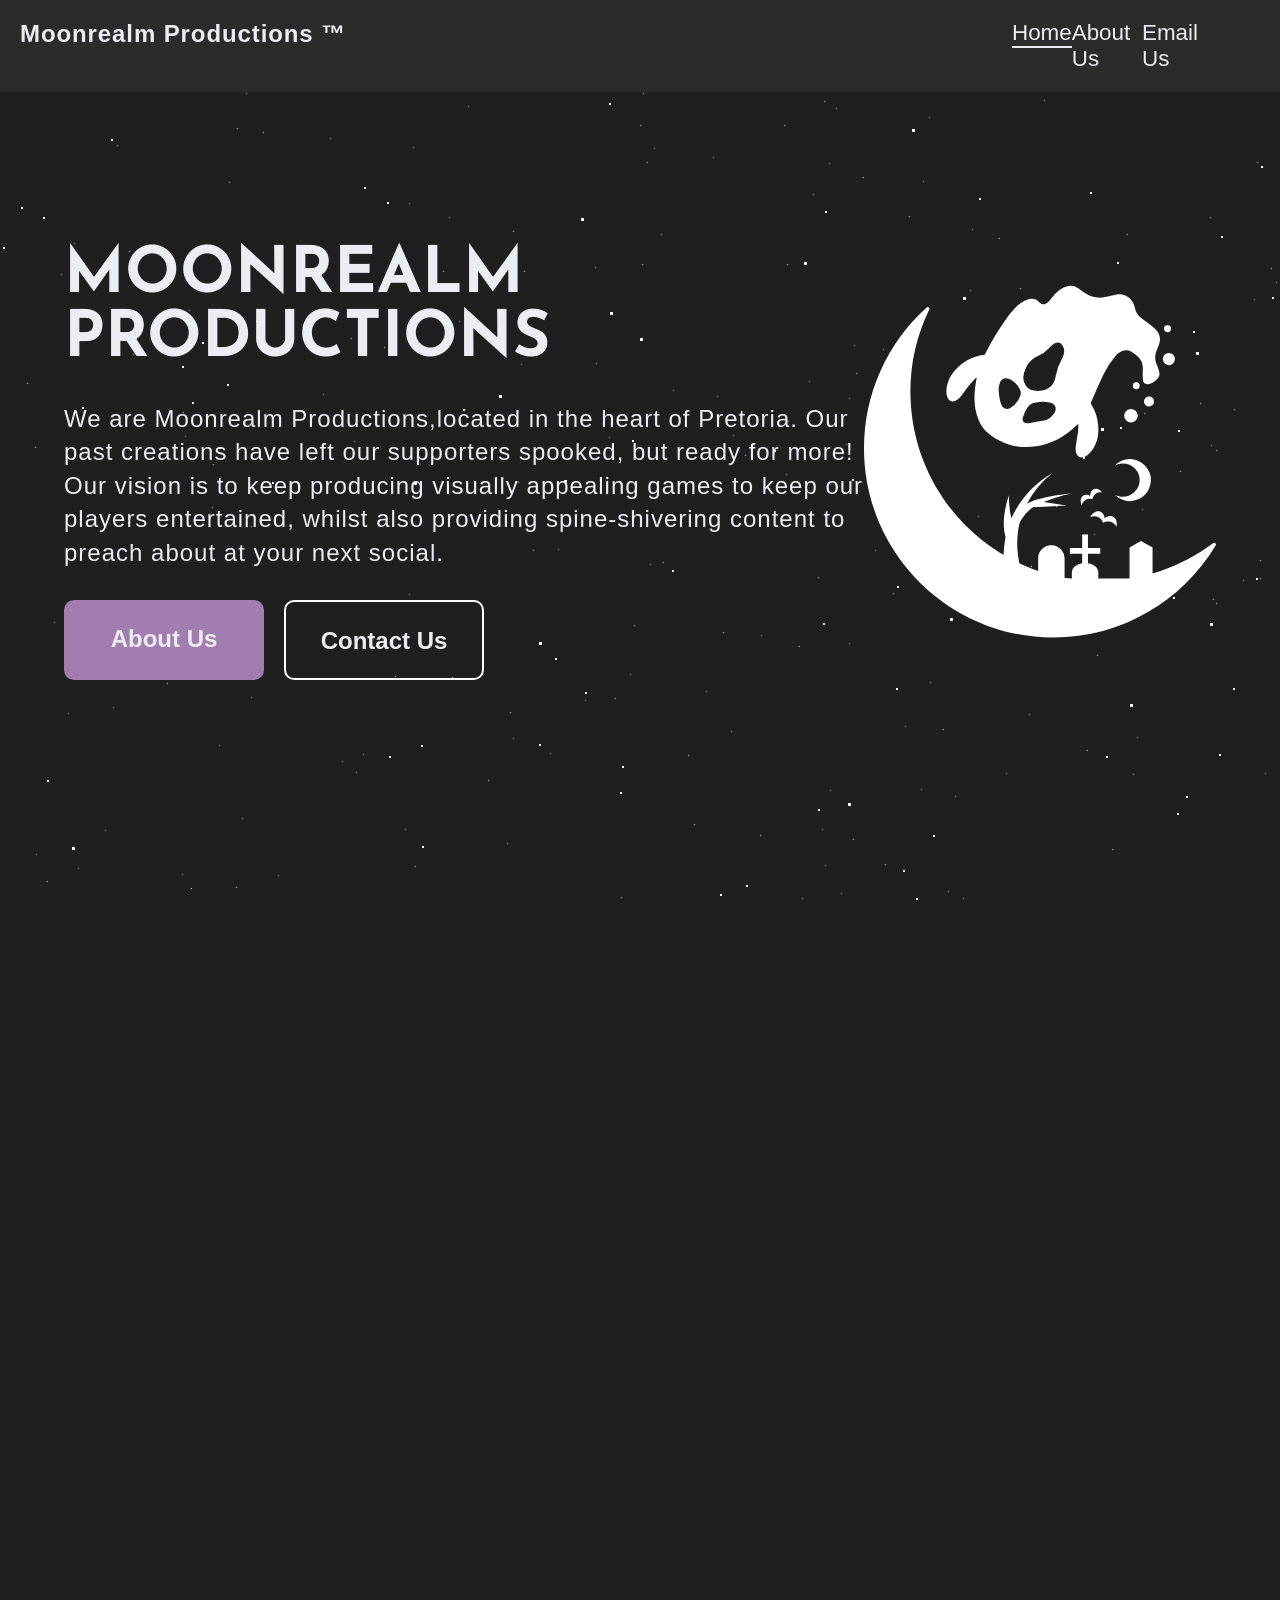
<file: index.html>
<!DOCTYPE html>
<html lang="en">
    <head>
        <!-- u21467456, u21649988, u21549967, u21533572, u21672823  -->
        <title>Moonrealm Productions | Home</title>
        <meta charset="UTF-8">
        <meta name="author" content="Tayla Orsmond, Francois Smith, Keelan Matthews, Ross Tordiffe, Carlie van Wyk">
        <link rel="stylesheet" href="style/style.css">
    </head>
    <body>
        <header>
            <p>Moonrealm Productions &trade;</p>
            <nav>
                <ul>
                    <a href="index.html"><li class="active">Home</li></a>
                    <a href="about-us.html"><li>About Us</li></a>
                    <a href="mailto:moonrealms@support.co.za"><li>Email Us</li></a>
                </ul>
            </nav>
        </header>
        <main id="home-main">
            <div id='stars'></div>
            <div id='stars2'></div>
            <div id='stars3'></div>
            <div class="flex" id="home">
                <div id="content">
                    <h1>MOONREALM PRODUCTIONS</h1>
                    <p> We are Moonrealm Productions,located in the heart of Pretoria. Our past creations have left our supporters
                        spooked, but ready for more! Our vision is to keep producing visually appealing games to keep our players entertained, whilst also providing spine-shivering content to preach about at your next social.
                    </p>
                    <div class="flex">
                        <a href="about-us.html">
                            <div class="button">
                                <h3>About Us</h3>
                            </div>
                        </a>
                        <a href="about-us.html#contact-us">
                            <div class="secondary-button">
                                <h3>Contact Us</h3>
                            </div>
                        </a>
                    </div>
                </div>
                <svg id="logo" data-name="Layer 5" xmlns="http://www.w3.org/2000/svg" width="728.25" height="727.39" viewBox="0 0 728.25 727.39">
                    <defs>
                        <style>
                            .cls-1 {
                                fill: #fff;
                            }
                        </style>
                    </defs>
                    <path class="cls-1" d="M2398.58,871.68c-194.3-12.88-350-167.84-363.78-362.09a391.1,391.1,0,0,1,37.92-198.89,3.37,3.37,0,0,0-5.3-3.95,390.47,390.47,0,0,0-129.73,291.11c0,216.21,175.27,391.49,391.48,391.49,142.9,0,267.91-76.57,336.26-190.92a3.36,3.36,0,0,0-4.91-4.4C2588.48,848.27,2497.11,878.21,2398.58,871.68Z" transform="translate(-1937.69 -261.95)"/>
                    <path class="cls-1" d="M2380,548.05c-1,.92-2.06,1.81-3,2.77-23.16,23-50.64,38-82.9,43-36,5.55-68.81-3.24-97.72-25.54-14.42-11.12-22.12-26.6-26.42-43.91-4.2-17-4.62-34.14-2.44-51.4.86-6.88,2.12-13.7,3.32-21.26-1.49.93-2.66,1.36-3.42,2.19-4.7,5.11-9.57,10.1-13.88,15.54-4.8,6.08-8.89,12.71-13.62,18.86a46.35,46.35,0,0,1-8.58,8.78c-10.05,7.57-19.66,3.82-22.31-8.45-1.81-8.42-.85-16.7,1.56-24.84,4.11-13.91,12.19-25.31,22.88-34.89A97.5,97.5,0,0,1,2177.07,406a33.47,33.47,0,0,1,7-.85c2.39,0,3.67-1,4.67-3.15,12.25-25.84,27.79-49.7,44.09-73.09,7.07-10.16,14.82-19.77,24.4-27.73,6.75-5.61,13.93-10.42,22.79-12.14,7.74-1.49,14.6-.17,19.67,6.25,5.61,7.11,13.41,5.27,17.93,1.13a58.63,58.63,0,0,0,7.41-8.6,78.72,78.72,0,0,1,16.47-17,46,46,0,0,1,17-8.12,28.22,28.22,0,0,1,22.26,4c3.47,2.2,6.72,4.75,10,7.22,15.42,11.56,32.42,15.08,51.12,10.14,6.11-1.61,12.21-3.36,18.42-4.48,15.59-2.83,31.29,6.8,36.14,21.87.72,2.26,1.34,4.56,1.85,6.87a34.37,34.37,0,0,0,11.6,19.16c4.82,4.08,10.11,7.6,15.12,11.47s10.47,7.72,15.14,12.17c9.64,9.19,12.34,20.29,7.59,32.95-1.23,3.25-2.34,6.57-3.8,9.72-5.06,10.89-4.9,21.66,0,32.58a117.44,117.44,0,0,1,4.23,12.08c2,6.13.53,11.51-3.8,16.22a33.71,33.71,0,0,1-13.53,9.36,22.33,22.33,0,0,1-6.48,1.23c-5.24.19-8.67-2.2-9.39-7.4s-.58-10.69-.65-16.05c0-3.79.45-7.6.22-11.38a32.68,32.68,0,0,0-10-22,82.5,82.5,0,0,0-12.73-9.79c-7.13-4.59-14.7-4.24-22.2-.71a36.68,36.68,0,0,0-12.16,9.69,174.23,174.23,0,0,0-25.42,39.95c-8.47,18.21-16.39,36.68-24.59,55a4.14,4.14,0,0,0,.33,4.38A96.85,96.85,0,0,1,2422,547.94c2,17.73-.28,34.74-9.82,50.27a48.57,48.57,0,0,1-11.87,13.47,30.49,30.49,0,0,1-6,3.7c-8.4,3.72-15.81.29-17.82-8.67a39.54,39.54,0,0,1-.65-13.15c1.17-9.73,3.2-19.35,4.51-29.07.71-5.28.66-10.66.95-16Zm-112.73-97c.14,14.42,8.5,25.14,21.55,27.44a46.53,46.53,0,0,0,17-.1c14-2.68,23.51-10.44,27.31-24.5.57-2.14,1.16-4.29,1.52-6.47A95,95,0,0,1,2346.37,415a48.38,48.38,0,0,0,4.57-11.4,21.9,21.9,0,0,0-3.66-19.81c-3.55-4.7-8-6-13.41-3.61a28.54,28.54,0,0,0-6.46,3.91,60.14,60.14,0,0,0-8.38,7.7,55.94,55.94,0,0,1-21.42,15.31c-15.67,6.66-24.07,19.44-28.87,35C2267.86,445,2267.72,448.05,2267.23,451Zm8.79,95.11a29.53,29.53,0,0,0,3.17-.26c10.11-1.72,20.21-3.51,30.33-5.23,9.32-1.59,16.22-6.8,21.24-14.54C2338,514.9,2334,505.5,2321,503c-9.26-1.76-18.54-1.3-27.83,0a24.34,24.34,0,0,0-17.32,10.44,64.12,64.12,0,0,0-9.57,21.51C2264.44,542.16,2267.92,546.2,2276,546.12Zm-59.86-70.9c.66,12.16,1.81,22.22,5.27,31.8,3.37,9.34,11.51,12.3,19.73,6.89a50.31,50.31,0,0,0,19.49-23.86,16.76,16.76,0,0,0-.64-14.26c-4.85-9.43-11.9-16.75-21.6-21.16-9-4.11-16.89-.77-19.94,8.63C2217,467.7,2216.66,472.5,2216.16,475.22Z" transform="translate(-1937.69 -261.95)"/>
                    <path class="cls-1" d="M2489.94,516.48a14,14,0,0,1,14.15,14.13,14.1,14.1,0,0,1-28.19,0A13.93,13.93,0,0,1,2489.94,516.48Z" transform="translate(-1937.69 -261.95)"/>
                    <path class="cls-1" d="M2555.73,413.16a12.63,12.63,0,0,1,12.7-12.54,12.66,12.66,0,1,1-12.7,12.54Z" transform="translate(-1937.69 -261.95)"/>
                    <path class="cls-1" d="M2527.33,490.78a10.07,10.07,0,0,1,10.39,10.49,10.3,10.3,0,0,1-10.25,10.27,10.58,10.58,0,0,1-10.5-10.61A10.33,10.33,0,0,1,2527.33,490.78Z" transform="translate(-1937.69 -261.95)"/>
                    <path class="cls-1" d="M2501,461.47a7.06,7.06,0,0,1,7.06,7.27,6.89,6.89,0,0,1-7.36,6.89,6.8,6.8,0,0,1-6.8-6.95A7,7,0,0,1,2501,461.47Z" transform="translate(-1937.69 -261.95)"/>
                    <path class="cls-1" d="M2572.72,350.58a7.09,7.09,0,1,1-14.17-.23,6.88,6.88,0,0,1,6.95-6.83A7,7,0,0,1,2572.72,350.58Z" transform="translate(-1937.69 -261.95)"/>
                    <path class="cls-1" d="M2226.36,819.65c.11-2.08.24-4.17.34-6.25a198.53,198.53,0,0,1,2.2-21.49c.49-3.09,1.07-6.17,1.58-9.27a2.52,2.52,0,0,0-.06-1,111.69,111.69,0,0,1-3-16.62,128.1,128.1,0,0,1-.35-19.59c1-17,4.79-33.4,10.09-49.51.05-.16.12-.32.22-.58.2,5.35.26,10.61.63,15.84s.86,10.6,1.61,15.86,1.9,10.37,3,15.56c18.38-40,46.25-71.27,84.36-93.29a196.26,196.26,0,0,0-52,62.93c.21,0,.33,0,.41-.05,6.37-3.79,13.38-5.95,20.41-8.1a265,265,0,0,1,37.19-8.67c7.88-1.21,15.84-2,23.77-2.87,2.74-.31,5.5-.39,8.27-.48-9.46,2-18.8,4.31-28,7.14a274.67,274.67,0,0,0-27.4,10l47.16,6.91v.12l-10.09.53-26.9,1.35-22.46,1.1c-3.05.15-6.09.27-9.14.43a1.75,1.75,0,0,0-.76.35A69.76,69.76,0,0,0,2271,734.65a93.7,93.7,0,0,0-10.43,15.1,19.62,19.62,0,0,0-1.43,5,164.18,164.18,0,0,0-3.26,19,188.29,188.29,0,0,0-.83,32,198.13,198.13,0,0,0,3.28,26.26,190.26,190.26,0,0,0,9.93,34.13c.73,1.82.19,1.46,2.11,1.46q13.24,0,26.51,0H2298V866.5q0-20.14,0-40.28a27.14,27.14,0,0,1,9.6-21.38,25.7,25.7,0,0,1,13.76-6.25c10-1.3,18.46,1.9,25,9.57a26.64,26.64,0,0,1,6.34,17.92v41.45h15v-.94c0-3.92,0-7.84,0-11.77a15.12,15.12,0,0,1,5.1-11.59c4.12-3.94,9.16-6,14.66-7.17,1.58-.32,1.59-.28,1.59-1.92V816.19h-25.44v-12h25.42V776.48h12v27.63h25.47v12h-25.4v19.57c1,.22,2.08.42,3.11.68a28.23,28.23,0,0,1,13.07,6.77,15.37,15.37,0,0,1,5.16,11.75c0,3.84,0,7.68,0,11.51v1.09h64.62v-1.08q0-31.26,0-62.52a1.44,1.44,0,0,1,.88-1.47q11.05-6.09,22.07-12.27a1.54,1.54,0,0,1,1.73,0q11,6.18,22.08,12.28a1.43,1.43,0,0,1,.87,1.47q0,31.22,0,62.42v1.2h5.5V879.4H2228V867.62h2.3c-.31-1.82-.66-3.5-.87-5.19-.81-6.59-1.65-13.19-2.34-19.8-.35-3.38-.4-6.79-.59-10.18,0-.31-.09-.63-.13-.94Z" transform="translate(-1937.69 -261.95)"/>
                    <path class="cls-1" d="M2490.38,620.34c1.64.22,3.28.38,4.9.69,13.84,2.65,24.17,10.2,30.86,22.58a40.55,40.55,0,0,1,4.44,26.76c-2.83,16.27-11.93,28-27.4,33.76-17,6.38-32.47,2.84-45.86-9.49a3.31,3.31,0,0,1-.56-.66c9.63,4.94,19.52,5.65,29.61,1.66a33,33,0,0,0,15.71-12.77,34.34,34.34,0,0,0-2-41.06,34.89,34.89,0,0,0-43.4-8.41c1-.92,2-1.88,3-2.76a43.2,43.2,0,0,1,23.49-10.08l1.8-.22Z" transform="translate(-1937.69 -261.95)"/>
                    <path class="cls-1" d="M2435.67,743c1.35-.94,2.59-2,4-2.72,3.89-2.16,8-3,12.3-1.35,3.76,1.42,6,4.32,7.48,7.93a20.38,20.38,0,0,1,.57,13.24c0,.11-.1.21-.2.44-2.56-5.1-6.29-8.86-11.74-10.54s-10.67-.71-15.71,1.9c-2-5.3-5.25-9.52-10.44-11.9s-10.42-2.08-15.78,0c.15-.36.24-.62.37-.86a19.81,19.81,0,0,1,10.84-9.82c6.36-2.34,12.34-.16,15.81,5.68A18.68,18.68,0,0,1,2435.67,743Z" transform="translate(-1937.69 -261.95)"/>
                    <path class="cls-1" d="M2405.64,696.51a42.68,42.68,0,0,1,.75-5.89c1.19-4.45,3.79-7.71,8.56-8.64a13.88,13.88,0,0,1,9.62,1.91,17.65,17.65,0,0,1,5.88,5.34c-4.89-.9-9.4-.33-13.39,2.51s-6.06,6.91-6.94,11.73c-4.68-1.36-9.24-1.38-13.58.91s-6.88,6-8.3,10.9c-.38-.85-.71-1.5-1-2.19-1.64-4.53-1.79-9.05.48-13.42,2.12-4.08,5.7-5.76,10.21-5.62A15,15,0,0,1,2405.64,696.51Z" transform="translate(-1937.69 -261.95)"/>
                </svg>
            </div>
        </main>
    </body>
</html>
</file>
<file: style/style.css>
@import url('https://fonts.googleapis.com/css2?family=Josefin+Sans:wght@500&display=swap');

* {
    margin: 0;
    padding: 0;
    box-sizing: border-box;
}

/*===Fonts + Colour + Text===*/
@font-face {
    font-family: 'Azzi';
    src: url('fonts/AzeretMono-VariableFont_wght.ttf') format('ttf'),
    url('fonts/AzeretMono-VariableFont_wght.ttf') format('ttf');
    font-weight: normal;
    font-style: normal;
}
@font-face {
    font-family: 'Azz';
    src: url('fonts/AzeretMono-Italic-VariableFont_wght.ttf') format('ttf'),
    url('fonts/AzeretMono-Italic-VariableFont_wght.ttf') format('ttf');
    font-weight: normal;
    font-style: normal;
}

/*===Variables===*/
:root {
    --background-color: #1f1f1f;
    --primary: #2b2b2b;
    --accent: #a17db0;
    --off-white: #ecedf3;
    --title-font: Josefin Sans, sans-serif;
    --main-font-italic: Azz, sans-serif;
    --main-font: Azzi, sans-serif;
}

html{
    min-height: 100%;
}

body{
    font-family: var(--main-font);
    font-size: 16px;
    box-sizing: border-box;
    margin: 0;
    padding: 0;
    background-color: var(--background-color);
    min-height: 100vh;
}

/*===Utility classes===*/
.flex {
    display: flex;
}

.active {
    border-bottom: 2px solid var(--off-white);
}

/*===Header & Navigation===*/
header {
    display: flex;
    justify-content: space-between;
    background-color: var(--primary);
    padding: 20px;
    font-size: 1.4rem;
}

header p {
    font-weight: bold;
}

a {
    text-decoration: none;
}

nav {
    width: 20%;
}

nav>ul {
    width: 80%;
    display: flex;
    justify-content: space-between;
}

nav li {
    list-style-type: none;
}

nav li:hover {
    color: var(--accent);
}

/*===HTML=&=Body=Defaults===*/

h1, h2, h3, p, li {
    color: var(--off-white);
}

h1 {
    font-size: 4rem;
    font-family: var(--title-font);
}

h2 {
    font-size: 3rem;
    font-family: var(--title-font);
    justify-content: center;
    margin: 40px;
    border-bottom: 5px solid rgba(236, 237, 243, 0.2);
}

h3 {
    font-size: 1.5rem;
}

p {
    font-size: 1.5rem;
    letter-spacing: 0.9px;
    line-height: 1.2;
}

.button {
    padding: 25px;
    border-radius: 10px;
    background-color: var(--accent);
    display: inline-block;
    width: 200px;
    height: 80px;
    text-align: center;
    -webkit-transition: ease-out 0.8s;
    transition: ease-out 0.8s;
}

.button:hover {
    background-color: white;
}

.button:hover h2 {
    color: var(--primary);
}

.secondary-button {
    padding: 25px;
    border-radius: 10px;
    border: 2px solid white;
    box-shadow: inset 0 0 0 0 var(--primary);
    -webkit-transition: ease-in 0.3s;
    transition: ease-in 0.3s;
    display: inline-block;
    width: 200px;
    height: 80px;
    text-align: center;
    margin-left: 20px;
}

.secondary-button:hover {
    box-shadow: inset 200px 0 0 0 var(--primary);
}

main {
    height: 90vh;
}

#home-main {
    overflow: hidden;
}

/*===Home Page===*/
#logo {
    width: 600px;
    animation: roll-in-blurred-left 2s cubic-bezier(0.230, 1.000, 0.320, 1.000) both;
}

@keyframes roll-in-blurred-left {
    0% {
        -webkit-transform: translateX(-1000px) rotate(-720deg);
        transform: translateX(-1000px) rotate(-720deg);
        -webkit-filter: blur(50px);
        filter: blur(50px);
        opacity: 0;
    }
    100% {
        -webkit-transform: translateX(0) rotate(0deg);
        transform: translateX(0) rotate(0deg);
        -webkit-filter: blur(0);
        filter: blur(0);
        opacity: 1;
    }
}

#home {
    justify-content: space-between;
    align-items: center;
    margin-top: 40px;
    width: 90%;
    margin: 0 auto;
}

#home #content p {
    font-size: 1.5rem;
    width: 800px;
    margin-top: 30px;
    margin-bottom: 30px;
    letter-spacing: 1px;
    line-height: 1.4;
}

/*===About Us===*/
#about-us-table{
    border-collapse: separate;
    border-spacing: 15px;
}

#about-us-table iframe{
    padding: 10px;
    border-radius: 17px;
}


#about-us-inPage-nav{
    padding-top: 30px;
    font-size: 1.5rem;
    letter-spacing: 0.9px;
    line-height: 1.2;
    display: flex;
    flex-direction: column;
    position: fixed;
    right: 0;
    top: 300px;
    padding: 30px;
    background-color: var(--accent);
    border-radius: 10px 0 0 10px;
    height: 320px;
    justify-content: space-evenly;
}

#about-us-inPage-nav a{
    color: var(--off-white);
    width: 200px;
    text-align: center;
    transition: color 1s;
}

/* mouse over link */
#about-us-inPage-nav a:hover {
    background-color: #dbb5eb;
    color: var(--primary);
}

#about-us-main {
    width: 70%;
    margin: 0 auto;
    background-color: var(--primary);
    margin-top: 50px;
    padding: 70px;
    border-radius: 10px;

    display: flex;
    flex-direction: column;
    align-items: center;
}

#about-us-main p {
    width: 1000px;
    margin-bottom: 40px;
}

#about_body {
    padding: 0;
    /*min-height: 100%;*/
    background: url("../media/images/Pattern.png") fixed;
}

#how-to-download{
    flex-direction: column;
    align-items: center;
}

#how-to-download h3{
    border-bottom: 3px solid rgba(236, 237, 243, 0.2);
    padding-bottom: 4px;
}

#how-to-download ol{
    padding-top: 20px;
}

#partners {
    justify-content: space-evenly;
    width: 80%;
}

#partners img{
    width: 125px;
    height: 100%;
}

/*===Contact Form===*/
#contact-form {
    margin-top: 120px;
    display: flex;
    align-items: center;
    align-content:  center;
    flex-wrap: wrap;
}
#contact-form h2{
    flex-basis: 100%;
}

form {
    flex-direction: column;
}
.formBox{
    flex-direction: column;
    max-width: 60%;
    padding: 20px;
    margin: 0 auto;
    background-color: #2b2b2b;
    font-family: inherit;
    color: white;
    box-sizing: border-box;
    border-radius: 10px;
}
.formBox p{
    font-size: 100%;
    margin: 10px 0;
    flex-basis: 100%;
}

.formBox label{
    font-size: 1.4rem;
    font-family: inherit;
}
.formBox hr{
    width: 80%;
    text-align: center;
    border: solid 2px var(--accent);
    background: url("") no-repeat center scroll;
    margin: 50px auto;
}
/* Select which games */
#selectionBox{
    display: flex;
    align-content: center;
    justify-content: center;
    padding: 5px;
}
.formBox img{
    max-width: 190px;
    border-radius: 10px;
    opacity: 60%;
    transition: max-width 0.7s;
    filter: grayscale(100%);
    margin: 0 10px;
}
.formBox .games{
    display:none;
}
.formBox .games:checked ~ figure>img{
    max-width: 210px;
    opacity: 100%;
    filter: brightness(150%);
}
.formBox figcaption{
    text-align: center;
    font-size: 90%;
    font-family: inherit;
}
/* ---------------------------------------end */
/* ++++++++++++++++++++++++++++++++ inputs */

#name-input {
    align-items: center;
}
.formBox p {
    font-size: 1.4rem;
    margin: 30px 0 30px 0;
}

.formBox input, textarea {
    font-size: 1.3rem;
    letter-spacing: 1.6px;
}

.formBox input[type="email"],
.formBox input[type="tel"],
.formBox input[type="text"]{
    width: 35%;
    margin: 6px;
    padding: 15px 7px;
    border: none;
    outline: none;
    border-radius: 4px;
    background-color: inherit;
    font-family: inherit;
    color: var(--off-white);
}
.formBox input[type="text"]{
    outline: solid 2px var(--accent);
    width: 30%;
}

.formBox textarea{
    width: 90%;
    margin: 10px;
    padding: 20px;
    border: solid 2px var(--accent);
    border-radius: 4px;
    font-family: inherit;
    color: inherit;
    background-color: inherit;
}
.formBox input[type="text"]:hover,
.formBox textarea:hover{
    background-color: #ecedf3;
}
.formBox input[type="email"]:focus,
.formBox input[type="tel"]:focus,
.formBox input[type="text"]:focus,
.formBox textarea:focus{
    background-color: var(--accent);
    outline: solid 2px var(--accent);
    color: var(--off-white);
}
/* placeholder */
.formBox input[type="text"]::placeholder,
.formBox textarea::placeholder{
    font-family: inherit;
    color: ivory;
    font-size: 100%;
}
.formBox input[type="text"]:focus::placeholder,
.formBox input[type="text"]:hover::placeholder,
.formBox textarea:focus::placeholder,
.formBox textarea:hover::placeholder{
    color: var(--accent);
}

/* ++++++++++++++++++++++++++++++++ radio */
.formBox input[type="radio"]{
    appearance: none;
    -webkit-appearance: none;
    background-color: var(--off-white);
    margin: 0;
    margin-right: 7px;
    width: 1em;
    height: 1em;
    border: 0.2em solid var(--primary);
    border-radius: 50% 30%;
}
input[type="radio"]:focus,
input[type="radio"]:checked{
    outline: solid var(--accent) max(3px, 0.15em) ;
    outline-offset: max(3px, 0.15em);
    background-color: #a17db0;
}
/* ++++++++++++++++++++++++++++++++ buttons */
input[type="submit"],
input[type="reset"]{
    background-color: var(--accent);
    border: none;
    border-radius: 3px;
    outline: none;
    padding: 7px 15px;
    margin: 5px 10px;
    width: 10%;
    color: var(--off-white);
}
input[type="submit"]:hover,
input[type="reset"]:hover{
    outline: 2px solid #a17db0;
    box-shadow: inset 2px 2px 4px #a17db0;
}
input[type="submit"]:focus,
input[type="reset"]:focus{
    background-color: #a17db0;
}
/* ---------------------------------------end */

/*===BACKGROUND BY SARANSH SINHA ON CODEPEN===*/
#stars {
    width: 1px;
    height: 1px;
    background: transparent;
    box-shadow: 182px 782px #FFF , 792px 1654px #FFF , 1492px 1408px #FFF , 823px 1014px #FFF , 190px 1051px #FFF , 1553px 63px #FFF , 1875px 1377px #FFF , 1044px 8px #FFF , 1611px 597px #FFF , 1473px 47px #FFF , 1767px 1209px #FFF , 1489px 966px #FFF , 1511px 1769px #FFF , 1213px 507px #FFF , 1743px 834px #FFF , 483px 1821px #FFF , 927px 1872px #FFF , 1056px 414px #FFF , 921px 1085px #FFF , 1885px 202px #FFF , 1135px 1703px #FFF , 1535px 3px #FFF , 1106px 1544px #FFF , 829px 71px #FFF , 555px 1695px #FFF , 672px 1092px #FFF , 1707px 1480px #FFF , 1766px 153px #FFF , 942px 1769px #FFF , 1271px 176px #FFF , 1845px 1382px #FFF , 788px 329px #FFF , 1469px 143px #FFF , 494px 1036px #FFF , 841px 801px #FFF , 74px 151px #FFF , 654px 56px #FFF , 406px 1839px #FFF , 922px 1348px #FFF , 796px 1165px #FFF , 895px 1668px #FFF , 1827px 524px #FFF , 985px 1894px #FFF , 412px 1869px #FFF , 32px 1850px #FFF , 769px 843px #FFF , 379px 1700px #FFF , 1392px 1261px #FFF , 673px 1225px #FFF , 1571px 598px #FFF , 351px 246px #FFF , 260px 1990px #FFF , 1406px 568px #FFF , 272px 1059px #FFF , 181px 1057px #FFF , 278px 783px #FFF , 219px 653px #FFF , 647px 841px #FFF , 1628px 717px #FFF , 1164px 1599px #FFF , 1988px 981px #FFF , 784px 33px #FFF , 1463px 1914px #FFF , 504px 1565px #FFF , 306px 842px #FFF , 1984px 1624px #FFF , 1016px 1905px #FFF , 77px 1503px #FFF , 1619px 436px #FFF , 1417px 1175px #FFF , 1164px 1196px #FFF , 1699px 1251px #FFF , 1303px 1669px #FFF , 313px 1476px #FFF , 449px 1716px #FFF , 722px 1009px #FFF , 955px 704px #FFF , 1948px 943px #FFF , 853px 747px #FFF , 684px 817px #FFF , 51px 853px #FFF , 1338px 419px #FFF , 774px 1402px #FFF , 595px 175px #FFF , 919px 860px #FFF , 1405px 1342px #FFF , 1916px 1273px #FFF , 944px 946px #FFF , 1832px 1074px #FFF , 237px 36px #FFF , 901px 1651px #FFF , 815px 1801px #FFF , 1150px 866px #FFF , 221px 1827px #FFF , 1550px 12px #FFF , 911px 1379px #FFF , 824px 9px #FFF , 1513px 1856px #FFF , 490px 924px #FFF , 938px 1684px #FFF , 1599px 1634px #FFF , 513px 646px #FFF , 1666px 1843px #FFF , 237px 1127px #FFF , 1589px 1829px #FFF , 1283px 304px #FFF , 1469px 1068px #FFF , 1823px 1398px #FFF , 727px 1163px #FFF , 773px 1551px #FFF , 229px 90px #FFF , 1786px 764px #FFF , 1283px 713px #FFF , 1551px 916px #FFF , 615px 1929px #FFF , 702px 1245px #FFF , 1035px 1646px #FFF , 251px 1575px #FFF , 125px 1769px #FFF , 834px 1294px #FFF , 849px 306px #FFF , 863px 1355px #FFF , 1997px 1510px #FFF , 670px 1826px #FFF , 1521px 520px #FFF , 1589px 958px #FFF , 150px 826px #FFF , 47px 789px #FFF , 1748px 1347px #FFF , 1257px 70px #FFF , 415px 774px #FFF , 191px 796px #FFF , 1523px 171px #FFF , 1946px 575px #FFF , 1940px 1356px #FFF , 1843px 493px #FFF , 1084px 520px #FFF , 1854px 1616px #FFF , 1222px 1540px #FFF , 1133px 682px #FFF , 970px 198px #FFF , 1818px 352px #FFF , 1173px 916px #FFF , 793px 909px #FFF , 1966px 1299px #FFF , 672px 1020px #FFF , 1599px 1064px #FFF , 1678px 1420px #FFF , 745px 363px #FFF , 513px 139px #FFF , 1325px 1779px #FFF , 787px 172px #FFF , 549px 1724px #FFF , 802px 806px #FFF , 1127px 142px #FFF , 1753px 818px #FFF , 1455px 1067px #FFF , 409px 502px #FFF , 1201px 1457px #FFF , 650px 472px #FFF , 68px 621px #FFF , 413px 55px #FFF , 809px 289px #FFF , 1868px 1917px #FFF , 848px 1754px #FFF , 1985px 230px #FFF , 995px 260px #FFF , 1200px 311px #FFF , 378px 1986px #FFF , 1835px 414px #FFF , 701px 843px #FFF , 720px 1132px #FFF , 1814px 798px #FFF , 1727px 203px #FFF , 1562px 377px #FFF , 647px 70px #FFF , 1194px 1985px #FFF , 673px 298px #FFF , 1826px 1728px #FFF , 1746px 113px #FFF , 314px 1153px #FFF , 330px 46px #FFF , 284px 1388px #FFF , 1976px 1690px #FFF , 1395px 1228px #FFF , 860px 1865px #FFF , 638px 1213px #FFF , 775px 1378px #FFF , 689px 820px #FFF , 1600px 1597px #FFF , 849px 551px #FFF , 1331px 498px #FFF , 733px 343px #FFF , 822px 737px #FFF , 1776px 1712px #FFF , 1808px 1877px #FFF , 1387px 1960px #FFF , 1293px 81px #FFF , 799px 554px #FFF , 1767px 1638px #FFF , 1042px 1177px #FFF , 1086px 1387px #FFF , 395px 584px #FFF , 1898px 727px #FFF , 1234px 317px #FFF , 247px 1591px #FFF , 927px 1635px #FFF , 181px 1860px #FFF , 1764px 571px #FFF , 1881px 817px #FFF , 1329px 138px #FFF , 879px 1124px #FFF , 408px 1966px #FFF , 1205px 1512px #FFF , 1051px 868px #FFF , 240px 1540px #FFF , 1129px 1949px #FFF , 1341px 810px #FFF , 4px 1796px #FFF , 498px 1923px #FFF , 870px 816px #FFF , 1250px 1469px #FFF , 518px 390px #FFF , 251px 434px #FFF , 73px 1210px #FFF , 1388px 1118px #FFF , 394px 1821px #FFF , 1827px 1772px #FFF , 820px 1663px #FFF , 409px 111px #FFF , 1854px 755px #FFF , 486px 1589px #FFF , 405px 737px #FFF , 1602px 54px #FFF , 299px 1468px #FFF , 1282px 343px #FFF , 1884px 159px #FFF , 1039px 818px #FFF , 615px 606px #FFF , 1679px 85px #FFF , 1818px 1771px #FFF , 898px 984px #FFF , 951px 305px #FFF , 117px 53px #FFF , 1952px 1626px #FFF , 1647px 1286px #FFF , 1797px 1589px #FFF , 167px 591px #FFF , 494px 912px #FFF , 1575px 434px #FFF , 818px 485px #FFF , 61px 182px #FFF , 1495px 608px #FFF , 1833px 724px #FFF , 1484px 244px #FFF , 1998px 1585px #FFF , 80px 529px #FFF , 233px 1673px #FFF , 1375px 92px #FFF , 808px 1220px #FFF , 883px 257px #FFF , 315px 218px #FFF , 1530px 261px #FFF , 1907px 1080px #FFF , 1300px 1233px #FFF , 630px 582px #FFF , 1700px 1456px #FFF , 1516px 577px #FFF , 1765px 651px #FFF , 1978px 1827px #FFF , 675px 1281px #FFF , 1072px 1259px #FFF , 1254px 207px #FFF , 219px 166px #FFF , 972px 137px #FFF , 35px 1554px #FFF , 642px 989px #FFF , 930px 590px #FFF , 326px 1326px #FFF , 1422px 367px #FFF , 1451px 1008px #FFF , 635px 1390px #FFF , 5px 1753px #FFF , 717px 304px #FFF , 921px 697px #FFF , 251px 605px #FFF , 1041px 1903px #FFF , 1802px 836px #FFF , 1973px 220px #FFF , 66px 1434px #FFF , 1377px 853px #FFF , 47px 1586px #FFF , 52px 1498px #FFF , 1050px 990px #FFF , 1304px 1111px #FFF , 1628px 114px #FFF , 617px 1581px #FFF , 1527px 1948px #FFF , 720px 1361px #FFF , 1923px 876px #FFF , 575px 1244px #FFF , 1619px 1478px #FFF , 1518px 1284px #FFF , 1590px 1263px #FFF , 1301px 1372px #FFF , 1750px 1567px #FFF , 1502px 843px #FFF , 198px 1228px #FFF , 1795px 1478px #FFF , 213px 372px #FFF , 642px 172px #FFF , 1367px 273px #FFF , 1610px 1817px #FFF , 113px 895px #FFF , 54px 530px #FFF , 1551px 604px #FFF , 1622px 91px #FFF , 1666px 4px #FFF , 1182px 1037px #FFF , 74px 1451px #FFF , 132px 1926px #FFF , 943px 637px #FFF , 405px 1943px #FFF , 506px 1597px #FFF , 1591px 1435px #FFF , 1670px 997px #FFF , 1805px 906px #FFF , 1175px 912px #FFF , 78px 776px #FFF , 189px 218px #FFF , 443px 179px #FFF , 1033px 1821px #FFF , 917px 433px #FFF , 617px 824px #FFF , 420px 1849px #FFF , 272px 1865px #FFF , 1140px 1489px #FFF , 204px 1202px #FFF , 892px 333px #FFF , 1904px 617px #FFF , 643px 1px #FFF , 1692px 546px #FFF , 1666px 1367px #FFF , 1725px 577px #FFF , 1481px 1711px #FFF , 541px 918px #FFF , 1843px 2000px #FFF , 1331px 596px #FFF , 1734px 10px #FFF , 69px 1689px #FFF , 1097px 563px #FFF , 228px 1571px #FFF , 951px 1202px #FFF , 1258px 1300px #FFF , 583px 1025px #FFF , 1549px 1717px #FFF , 1666px 217px #FFF , 1534px 1468px #FFF , 1180px 379px #FFF , 1963px 1566px #FFF , 567px 1266px #FFF , 1944px 414px #FFF , 36px 762px #FFF , 706px 599px #FFF , 206px 914px #FFF , 106px 1319px #FFF , 27px 291px #FFF , 459px 1745px #FFF , 1924px 1393px #FFF , 609px 345px #FFF , 1842px 1836px #FFF , 649px 1291px #FFF , 1243px 488px #FFF , 713px 65px #FFF , 1650px 1743px #FFF , 1097px 877px #FFF , 905px 634px #FFF , 1471px 634px #FFF , 510px 620px #FFF , 1947px 767px #FFF , 242px 726px #FFF , 893px 501px #FFF , 1913px 1632px #FFF , 950px 853px #FFF , 1907px 1067px #FFF , 1428px 1162px #FFF , 589px 861px #FFF , 1087px 658px #FFF , 113px 615px #FFF , 533px 458px #FFF , 1401px 499px #FFF , 488px 688px #FFF , 1869px 1921px #FFF , 129px 159px #FFF , 660px 1726px #FFF , 91px 1332px #FFF , 449px 125px #FFF , 1484px 1544px #FFF , 1391px 305px #FFF , 135px 1326px #FFF , 1812px 248px #FFF , 725px 1948px #FFF , 923px 89px #FFF , 1428px 1497px #FFF , 1363px 1913px #FFF , 1144px 321px #FFF , 1208px 1368px #FFF , 1389px 40px #FFF , 593px 1865px #FFF , 212px 415px #FFF , 532px 1602px #FFF , 1029px 622px #FFF , 1907px 130px #FFF , 487px 835px #FFF , 480px 1852px #FFF , 647px 1850px #FFF , 1354px 1083px #FFF , 1885px 634px #FFF , 1576px 691px #FFF , 1705px 1693px #FFF , 1646px 374px #FFF , 553px 836px #FFF , 1906px 982px #FFF , 1621px 636px #FFF , 1112px 757px #FFF , 723px 540px #FFF , 398px 879px #FFF , 114px 1681px #FFF , 1709px 1225px #FFF , 1848px 522px #FFF , 1543px 984px #FFF , 405px 1940px #FFF , 948px 799px #FFF , 1059px 1870px #FFF , 1193px 1604px #FFF , 1925px 967px #FFF , 1421px 1226px #FFF , 846px 352px #FFF , 242px 467px #FFF , 663px 470px #FFF , 1094px 442px #FFF , 1399px 1698px #FFF , 1020px 196px #FFF , 760px 743px #FFF , 1418px 1302px #FFF , 342px 669px #FFF , 978px 995px #FFF , 1237px 1498px #FFF , 588px 981px #FFF , 1644px 612px #FFF , 178px 1013px #FFF , 1983px 1545px #FFF , 354px 349px #FFF , 1032px 1894px #FFF , 1353px 1828px #FFF , 1342px 1199px #FFF , 1189px 1218px #FFF , 1109px 1731px #FFF , 10px 1255px #FFF , 957px 1144px #FFF , 634px 533px #FFF , 507px 751px #FFF , 688px 663px #FFF , 1312px 1721px #FFF , 1645px 760px #FFF , 1391px 31px #FFF , 459px 229px #FFF , 1983px 1550px #FFF , 1685px 211px #FFF , 661px 142px #FFF , 731px 980px #FFF , 1438px 1784px #FFF , 1230px 1964px #FFF , 521px 272px #FFF , 112px 1677px #FFF , 808px 1013px #FFF , 53px 1195px #FFF , 462px 1723px #FFF , 813px 102px #FFF , 1773px 424px #FFF , 672px 1205px #FFF , 1282px 1953px #FFF , 105px 738px #FFF , 35px 355px #FFF , 326px 1203px #FFF , 398px 893px #FFF , 1758px 1761px #FFF , 1809px 333px #FFF , 1497px 397px #FFF , 1752px 268px #FFF , 235px 826px #FFF , 291px 1110px #FFF , 1949px 454px #FFF , 1135px 230px #FFF , 1229px 1344px #FFF , 1973px 1811px #FFF , 795px 845px #FFF , 1655px 1833px #FFF , 1442px 424px #FFF , 1883px 248px #FFF , 1260px 486px #FFF , 1137px 645px #FFF , 907px 1649px #FFF , 152px 1235px #FFF , 1661px 115px #FFF , 550px 661px #FFF , 1454px 929px #FFF , 140px 423px #FFF , 1144px 1311px #FFF , 452px 585px #FFF , 1746px 996px #FFF , 1456px 222px #FFF , 546px 1905px #FFF , 185px 344px #FFF , 1682px 277px #FFF , 1504px 1203px #FFF , 7px 1138px #FFF , 1063px 1893px #FFF , 1203px 1722px #FFF , 1369px 4px #FFF , 1277px 1723px #FFF , 119px 1797px #FFF , 1896px 1414px #FFF , 1448px 1848px #FFF , 929px 25px #FFF , 1819px 1194px #FFF , 598px 1855px #FFF , 1507px 523px #FFF , 4px 1041px #FFF , 1350px 262px #FFF , 837px 1166px #FFF , 1945px 208px #FFF , 356px 680px #FFF , 256px 229px #FFF , 1673px 1912px #FFF , 1322px 1075px #FFF , 263px 40px #FFF , 1031px 474px #FFF , 759px 1632px #FFF , 1861px 1638px #FFF , 871px 1452px #FFF , 875px 458px #FFF , 1934px 165px #FFF , 1867px 77px #FFF , 1875px 200px #FFF , 77px 1093px #FFF , 963px 806px #FFF , 1894px 378px #FFF , 1201px 1423px #FFF , 1819px 476px #FFF , 999px 146px #FFF , 694px 732px #FFF , 1915px 1339px #FFF , 1442px 1108px #FFF , 925px 1143px #FFF , 1142px 417px #FFF , 978px 1181px #FFF , 1408px 1877px #FFF , 978px 424px #FFF , 1523px 854px #FFF , 863px 1203px #FFF , 245px 1436px #FFF , 482px 815px #FFF , 11px 1637px #FFF , 1793px 569px #FFF , 1610px 1474px #FFF , 1122px 1325px #FFF , 1403px 1693px #FFF , 501px 1322px #FFF , 941px 1077px #FFF , 133px 262px #FFF , 823px 1704px #FFF , 1419px 1937px #FFF , 216px 197px #FFF , 1847px 484px #FFF , 854px 253px #FFF , 678px 983px #FFF , 1081px 1242px #FFF , 1556px 1007px #FFF , 1179px 1441px #FFF , 334px 924px #FFF , 1183px 1857px #FFF , 487px 894px #FFF , 384px 255px #FFF , 808px 1552px #FFF , 1046px 948px #FFF , 246px 927px #FFF , 1851px 59px #FFF , 1423px 1149px #FFF , 1386px 762px #FFF , 1303px 968px #FFF , 585px 608px #FFF , 363px 662px #FFF , 1038px 1909px #FFF , 323px 302px #FFF , 761px 543px #FFF , 1554px 1675px #FFF , 442px 1772px #FFF , 1066px 1969px #FFF , 825px 773px #FFF , 1345px 292px #FFF , 1724px 132px #FFF , 1511px 221px #FFF , 1006px 681px #FFF , 1134px 831px #FFF , 941px 1573px #FFF , 596px 271px #FFF , 1877px 423px #FFF , 246px 1px #FFF , 88px 914px #FFF , 524px 179px #FFF , 909px 124px #FFF , 1524px 1139px #FFF , 807px 1568px #FFF , 1028px 1706px #FFF , 1276px 190px #FFF , 1166px 1452px #FFF , 1734px 373px #FFF , 1226px 1202px #FFF , 576px 1699px #FFF , 1635px 209px #FFF , 1096px 1734px #FFF , 1856px 1856px #FFF , 1124px 1457px #FFF , 1236px 1227px #FFF , 66px 1368px #FFF , 826px 1153px #FFF , 1950px 109px #FFF , 1220px 962px #FFF , 1300px 1419px #FFF , 731px 639px #FFF , 856px 281px #FFF , 1306px 1716px #FFF , 1922px 477px #FFF , 1527px 247px #FFF , 638px 1659px #FFF , 1374px 728px #FFF , 836px 16px #FFF , 560px 1450px #FFF , 56px 1846px #FFF , 1695px 167px #FFF , 1211px 353px #FFF , 1651px 1961px #FFF , 641px 1952px #FFF , 1744px 394px #FFF , 468px 14px #FFF , 1407px 1273px #FFF , 640px 33px #FFF , 1742px 464px #FFF , 1633px 1108px #FFF , 1354px 960px #FFF , 80px 1045px #FFF , 1115px 1739px #FFF , 394px 1035px #FFF , 1113px 1336px #FFF , 1795px 1681px #FFF , 885px 772px #FFF , 1216px 358px #FFF , 825px 1016px #FFF , 1260px 468px #FFF , 1106px 1502px #FFF , 1065px 1805px #FFF , 330px 1103px #FFF , 1710px 1434px #FFF , 1016px 1910px #FFF , 1189px 1564px #FFF , 1917px 1581px #FFF , 1885px 1449px #FFF , 236px 795px #FFF , 1613px 108px #FFF , 907px 1362px #FFF , 786px 1439px #FFF , 786px 382px #FFF , 311px 1938px #FFF , 1961px 1244px #FFF , 621px 970px #FFF , 1210px 125px #FFF , 1265px 681px #FFF , 1677px 1998px #FFF , 621px 805px #FFF , 984px 1431px #FFF , 183px 320px #FFF , 774px 1076px #FFF , 1798px 1088px #FFF , 1450px 1871px #FFF , 1412px 405px #FFF , 1158px 880px #FFF , 558px 457px #FFF , 521px 1737px #FFF , 1580px 446px #FFF , 1216px 511px #FFF , 1301px 310px #FFF , 1877px 1424px #FFF , 153px 199px #FFF , 1352px 1028px #FFF , 1926px 1357px #FFF , 289px 1114px #FFF , 830px 698px #FFF , 1605px 856px #FFF , 863px 85px #FFF;
    animation: animStar 50s linear infinite;
}
#stars:after {
    content: " ";
    position: absolute;
    top: 2000px;
    width: 1px;
    height: 1px;
    background: transparent;
    box-shadow: 182px 782px #FFF , 792px 1654px #FFF , 1492px 1408px #FFF , 823px 1014px #FFF , 190px 1051px #FFF , 1553px 63px #FFF , 1875px 1377px #FFF , 1044px 8px #FFF , 1611px 597px #FFF , 1473px 47px #FFF , 1767px 1209px #FFF , 1489px 966px #FFF , 1511px 1769px #FFF , 1213px 507px #FFF , 1743px 834px #FFF , 483px 1821px #FFF , 927px 1872px #FFF , 1056px 414px #FFF , 921px 1085px #FFF , 1885px 202px #FFF , 1135px 1703px #FFF , 1535px 3px #FFF , 1106px 1544px #FFF , 829px 71px #FFF , 555px 1695px #FFF , 672px 1092px #FFF , 1707px 1480px #FFF , 1766px 153px #FFF , 942px 1769px #FFF , 1271px 176px #FFF , 1845px 1382px #FFF , 788px 329px #FFF , 1469px 143px #FFF , 494px 1036px #FFF , 841px 801px #FFF , 74px 151px #FFF , 654px 56px #FFF , 406px 1839px #FFF , 922px 1348px #FFF , 796px 1165px #FFF , 895px 1668px #FFF , 1827px 524px #FFF , 985px 1894px #FFF , 412px 1869px #FFF , 32px 1850px #FFF , 769px 843px #FFF , 379px 1700px #FFF , 1392px 1261px #FFF , 673px 1225px #FFF , 1571px 598px #FFF , 351px 246px #FFF , 260px 1990px #FFF , 1406px 568px #FFF , 272px 1059px #FFF , 181px 1057px #FFF , 278px 783px #FFF , 219px 653px #FFF , 647px 841px #FFF , 1628px 717px #FFF , 1164px 1599px #FFF , 1988px 981px #FFF , 784px 33px #FFF , 1463px 1914px #FFF , 504px 1565px #FFF , 306px 842px #FFF , 1984px 1624px #FFF , 1016px 1905px #FFF , 77px 1503px #FFF , 1619px 436px #FFF , 1417px 1175px #FFF , 1164px 1196px #FFF , 1699px 1251px #FFF , 1303px 1669px #FFF , 313px 1476px #FFF , 449px 1716px #FFF , 722px 1009px #FFF , 955px 704px #FFF , 1948px 943px #FFF , 853px 747px #FFF , 684px 817px #FFF , 51px 853px #FFF , 1338px 419px #FFF , 774px 1402px #FFF , 595px 175px #FFF , 919px 860px #FFF , 1405px 1342px #FFF , 1916px 1273px #FFF , 944px 946px #FFF , 1832px 1074px #FFF , 237px 36px #FFF , 901px 1651px #FFF , 815px 1801px #FFF , 1150px 866px #FFF , 221px 1827px #FFF , 1550px 12px #FFF , 911px 1379px #FFF , 824px 9px #FFF , 1513px 1856px #FFF , 490px 924px #FFF , 938px 1684px #FFF , 1599px 1634px #FFF , 513px 646px #FFF , 1666px 1843px #FFF , 237px 1127px #FFF , 1589px 1829px #FFF , 1283px 304px #FFF , 1469px 1068px #FFF , 1823px 1398px #FFF , 727px 1163px #FFF , 773px 1551px #FFF , 229px 90px #FFF , 1786px 764px #FFF , 1283px 713px #FFF , 1551px 916px #FFF , 615px 1929px #FFF , 702px 1245px #FFF , 1035px 1646px #FFF , 251px 1575px #FFF , 125px 1769px #FFF , 834px 1294px #FFF , 849px 306px #FFF , 863px 1355px #FFF , 1997px 1510px #FFF , 670px 1826px #FFF , 1521px 520px #FFF , 1589px 958px #FFF , 150px 826px #FFF , 47px 789px #FFF , 1748px 1347px #FFF , 1257px 70px #FFF , 415px 774px #FFF , 191px 796px #FFF , 1523px 171px #FFF , 1946px 575px #FFF , 1940px 1356px #FFF , 1843px 493px #FFF , 1084px 520px #FFF , 1854px 1616px #FFF , 1222px 1540px #FFF , 1133px 682px #FFF , 970px 198px #FFF , 1818px 352px #FFF , 1173px 916px #FFF , 793px 909px #FFF , 1966px 1299px #FFF , 672px 1020px #FFF , 1599px 1064px #FFF , 1678px 1420px #FFF , 745px 363px #FFF , 513px 139px #FFF , 1325px 1779px #FFF , 787px 172px #FFF , 549px 1724px #FFF , 802px 806px #FFF , 1127px 142px #FFF , 1753px 818px #FFF , 1455px 1067px #FFF , 409px 502px #FFF , 1201px 1457px #FFF , 650px 472px #FFF , 68px 621px #FFF , 413px 55px #FFF , 809px 289px #FFF , 1868px 1917px #FFF , 848px 1754px #FFF , 1985px 230px #FFF , 995px 260px #FFF , 1200px 311px #FFF , 378px 1986px #FFF , 1835px 414px #FFF , 701px 843px #FFF , 720px 1132px #FFF , 1814px 798px #FFF , 1727px 203px #FFF , 1562px 377px #FFF , 647px 70px #FFF , 1194px 1985px #FFF , 673px 298px #FFF , 1826px 1728px #FFF , 1746px 113px #FFF , 314px 1153px #FFF , 330px 46px #FFF , 284px 1388px #FFF , 1976px 1690px #FFF , 1395px 1228px #FFF , 860px 1865px #FFF , 638px 1213px #FFF , 775px 1378px #FFF , 689px 820px #FFF , 1600px 1597px #FFF , 849px 551px #FFF , 1331px 498px #FFF , 733px 343px #FFF , 822px 737px #FFF , 1776px 1712px #FFF , 1808px 1877px #FFF , 1387px 1960px #FFF , 1293px 81px #FFF , 799px 554px #FFF , 1767px 1638px #FFF , 1042px 1177px #FFF , 1086px 1387px #FFF , 395px 584px #FFF , 1898px 727px #FFF , 1234px 317px #FFF , 247px 1591px #FFF , 927px 1635px #FFF , 181px 1860px #FFF , 1764px 571px #FFF , 1881px 817px #FFF , 1329px 138px #FFF , 879px 1124px #FFF , 408px 1966px #FFF , 1205px 1512px #FFF , 1051px 868px #FFF , 240px 1540px #FFF , 1129px 1949px #FFF , 1341px 810px #FFF , 4px 1796px #FFF , 498px 1923px #FFF , 870px 816px #FFF , 1250px 1469px #FFF , 518px 390px #FFF , 251px 434px #FFF , 73px 1210px #FFF , 1388px 1118px #FFF , 394px 1821px #FFF , 1827px 1772px #FFF , 820px 1663px #FFF , 409px 111px #FFF , 1854px 755px #FFF , 486px 1589px #FFF , 405px 737px #FFF , 1602px 54px #FFF , 299px 1468px #FFF , 1282px 343px #FFF , 1884px 159px #FFF , 1039px 818px #FFF , 615px 606px #FFF , 1679px 85px #FFF , 1818px 1771px #FFF , 898px 984px #FFF , 951px 305px #FFF , 117px 53px #FFF , 1952px 1626px #FFF , 1647px 1286px #FFF , 1797px 1589px #FFF , 167px 591px #FFF , 494px 912px #FFF , 1575px 434px #FFF , 818px 485px #FFF , 61px 182px #FFF , 1495px 608px #FFF , 1833px 724px #FFF , 1484px 244px #FFF , 1998px 1585px #FFF , 80px 529px #FFF , 233px 1673px #FFF , 1375px 92px #FFF , 808px 1220px #FFF , 883px 257px #FFF , 315px 218px #FFF , 1530px 261px #FFF , 1907px 1080px #FFF , 1300px 1233px #FFF , 630px 582px #FFF , 1700px 1456px #FFF , 1516px 577px #FFF , 1765px 651px #FFF , 1978px 1827px #FFF , 675px 1281px #FFF , 1072px 1259px #FFF , 1254px 207px #FFF , 219px 166px #FFF , 972px 137px #FFF , 35px 1554px #FFF , 642px 989px #FFF , 930px 590px #FFF , 326px 1326px #FFF , 1422px 367px #FFF , 1451px 1008px #FFF , 635px 1390px #FFF , 5px 1753px #FFF , 717px 304px #FFF , 921px 697px #FFF , 251px 605px #FFF , 1041px 1903px #FFF , 1802px 836px #FFF , 1973px 220px #FFF , 66px 1434px #FFF , 1377px 853px #FFF , 47px 1586px #FFF , 52px 1498px #FFF , 1050px 990px #FFF , 1304px 1111px #FFF , 1628px 114px #FFF , 617px 1581px #FFF , 1527px 1948px #FFF , 720px 1361px #FFF , 1923px 876px #FFF , 575px 1244px #FFF , 1619px 1478px #FFF , 1518px 1284px #FFF , 1590px 1263px #FFF , 1301px 1372px #FFF , 1750px 1567px #FFF , 1502px 843px #FFF , 198px 1228px #FFF , 1795px 1478px #FFF , 213px 372px #FFF , 642px 172px #FFF , 1367px 273px #FFF , 1610px 1817px #FFF , 113px 895px #FFF , 54px 530px #FFF , 1551px 604px #FFF , 1622px 91px #FFF , 1666px 4px #FFF , 1182px 1037px #FFF , 74px 1451px #FFF , 132px 1926px #FFF , 943px 637px #FFF , 405px 1943px #FFF , 506px 1597px #FFF , 1591px 1435px #FFF , 1670px 997px #FFF , 1805px 906px #FFF , 1175px 912px #FFF , 78px 776px #FFF , 189px 218px #FFF , 443px 179px #FFF , 1033px 1821px #FFF , 917px 433px #FFF , 617px 824px #FFF , 420px 1849px #FFF , 272px 1865px #FFF , 1140px 1489px #FFF , 204px 1202px #FFF , 892px 333px #FFF , 1904px 617px #FFF , 643px 1px #FFF , 1692px 546px #FFF , 1666px 1367px #FFF , 1725px 577px #FFF , 1481px 1711px #FFF , 541px 918px #FFF , 1843px 2000px #FFF , 1331px 596px #FFF , 1734px 10px #FFF , 69px 1689px #FFF , 1097px 563px #FFF , 228px 1571px #FFF , 951px 1202px #FFF , 1258px 1300px #FFF , 583px 1025px #FFF , 1549px 1717px #FFF , 1666px 217px #FFF , 1534px 1468px #FFF , 1180px 379px #FFF , 1963px 1566px #FFF , 567px 1266px #FFF , 1944px 414px #FFF , 36px 762px #FFF , 706px 599px #FFF , 206px 914px #FFF , 106px 1319px #FFF , 27px 291px #FFF , 459px 1745px #FFF , 1924px 1393px #FFF , 609px 345px #FFF , 1842px 1836px #FFF , 649px 1291px #FFF , 1243px 488px #FFF , 713px 65px #FFF , 1650px 1743px #FFF , 1097px 877px #FFF , 905px 634px #FFF , 1471px 634px #FFF , 510px 620px #FFF , 1947px 767px #FFF , 242px 726px #FFF , 893px 501px #FFF , 1913px 1632px #FFF , 950px 853px #FFF , 1907px 1067px #FFF , 1428px 1162px #FFF , 589px 861px #FFF , 1087px 658px #FFF , 113px 615px #FFF , 533px 458px #FFF , 1401px 499px #FFF , 488px 688px #FFF , 1869px 1921px #FFF , 129px 159px #FFF , 660px 1726px #FFF , 91px 1332px #FFF , 449px 125px #FFF , 1484px 1544px #FFF , 1391px 305px #FFF , 135px 1326px #FFF , 1812px 248px #FFF , 725px 1948px #FFF , 923px 89px #FFF , 1428px 1497px #FFF , 1363px 1913px #FFF , 1144px 321px #FFF , 1208px 1368px #FFF , 1389px 40px #FFF , 593px 1865px #FFF , 212px 415px #FFF , 532px 1602px #FFF , 1029px 622px #FFF , 1907px 130px #FFF , 487px 835px #FFF , 480px 1852px #FFF , 647px 1850px #FFF , 1354px 1083px #FFF , 1885px 634px #FFF , 1576px 691px #FFF , 1705px 1693px #FFF , 1646px 374px #FFF , 553px 836px #FFF , 1906px 982px #FFF , 1621px 636px #FFF , 1112px 757px #FFF , 723px 540px #FFF , 398px 879px #FFF , 114px 1681px #FFF , 1709px 1225px #FFF , 1848px 522px #FFF , 1543px 984px #FFF , 405px 1940px #FFF , 948px 799px #FFF , 1059px 1870px #FFF , 1193px 1604px #FFF , 1925px 967px #FFF , 1421px 1226px #FFF , 846px 352px #FFF , 242px 467px #FFF , 663px 470px #FFF , 1094px 442px #FFF , 1399px 1698px #FFF , 1020px 196px #FFF , 760px 743px #FFF , 1418px 1302px #FFF , 342px 669px #FFF , 978px 995px #FFF , 1237px 1498px #FFF , 588px 981px #FFF , 1644px 612px #FFF , 178px 1013px #FFF , 1983px 1545px #FFF , 354px 349px #FFF , 1032px 1894px #FFF , 1353px 1828px #FFF , 1342px 1199px #FFF , 1189px 1218px #FFF , 1109px 1731px #FFF , 10px 1255px #FFF , 957px 1144px #FFF , 634px 533px #FFF , 507px 751px #FFF , 688px 663px #FFF , 1312px 1721px #FFF , 1645px 760px #FFF , 1391px 31px #FFF , 459px 229px #FFF , 1983px 1550px #FFF , 1685px 211px #FFF , 661px 142px #FFF , 731px 980px #FFF , 1438px 1784px #FFF , 1230px 1964px #FFF , 521px 272px #FFF , 112px 1677px #FFF , 808px 1013px #FFF , 53px 1195px #FFF , 462px 1723px #FFF , 813px 102px #FFF , 1773px 424px #FFF , 672px 1205px #FFF , 1282px 1953px #FFF , 105px 738px #FFF , 35px 355px #FFF , 326px 1203px #FFF , 398px 893px #FFF , 1758px 1761px #FFF , 1809px 333px #FFF , 1497px 397px #FFF , 1752px 268px #FFF , 235px 826px #FFF , 291px 1110px #FFF , 1949px 454px #FFF , 1135px 230px #FFF , 1229px 1344px #FFF , 1973px 1811px #FFF , 795px 845px #FFF , 1655px 1833px #FFF , 1442px 424px #FFF , 1883px 248px #FFF , 1260px 486px #FFF , 1137px 645px #FFF , 907px 1649px #FFF , 152px 1235px #FFF , 1661px 115px #FFF , 550px 661px #FFF , 1454px 929px #FFF , 140px 423px #FFF , 1144px 1311px #FFF , 452px 585px #FFF , 1746px 996px #FFF , 1456px 222px #FFF , 546px 1905px #FFF , 185px 344px #FFF , 1682px 277px #FFF , 1504px 1203px #FFF , 7px 1138px #FFF , 1063px 1893px #FFF , 1203px 1722px #FFF , 1369px 4px #FFF , 1277px 1723px #FFF , 119px 1797px #FFF , 1896px 1414px #FFF , 1448px 1848px #FFF , 929px 25px #FFF , 1819px 1194px #FFF , 598px 1855px #FFF , 1507px 523px #FFF , 4px 1041px #FFF , 1350px 262px #FFF , 837px 1166px #FFF , 1945px 208px #FFF , 356px 680px #FFF , 256px 229px #FFF , 1673px 1912px #FFF , 1322px 1075px #FFF , 263px 40px #FFF , 1031px 474px #FFF , 759px 1632px #FFF , 1861px 1638px #FFF , 871px 1452px #FFF , 875px 458px #FFF , 1934px 165px #FFF , 1867px 77px #FFF , 1875px 200px #FFF , 77px 1093px #FFF , 963px 806px #FFF , 1894px 378px #FFF , 1201px 1423px #FFF , 1819px 476px #FFF , 999px 146px #FFF , 694px 732px #FFF , 1915px 1339px #FFF , 1442px 1108px #FFF , 925px 1143px #FFF , 1142px 417px #FFF , 978px 1181px #FFF , 1408px 1877px #FFF , 978px 424px #FFF , 1523px 854px #FFF , 863px 1203px #FFF , 245px 1436px #FFF , 482px 815px #FFF , 11px 1637px #FFF , 1793px 569px #FFF , 1610px 1474px #FFF , 1122px 1325px #FFF , 1403px 1693px #FFF , 501px 1322px #FFF , 941px 1077px #FFF , 133px 262px #FFF , 823px 1704px #FFF , 1419px 1937px #FFF , 216px 197px #FFF , 1847px 484px #FFF , 854px 253px #FFF , 678px 983px #FFF , 1081px 1242px #FFF , 1556px 1007px #FFF , 1179px 1441px #FFF , 334px 924px #FFF , 1183px 1857px #FFF , 487px 894px #FFF , 384px 255px #FFF , 808px 1552px #FFF , 1046px 948px #FFF , 246px 927px #FFF , 1851px 59px #FFF , 1423px 1149px #FFF , 1386px 762px #FFF , 1303px 968px #FFF , 585px 608px #FFF , 363px 662px #FFF , 1038px 1909px #FFF , 323px 302px #FFF , 761px 543px #FFF , 1554px 1675px #FFF , 442px 1772px #FFF , 1066px 1969px #FFF , 825px 773px #FFF , 1345px 292px #FFF , 1724px 132px #FFF , 1511px 221px #FFF , 1006px 681px #FFF , 1134px 831px #FFF , 941px 1573px #FFF , 596px 271px #FFF , 1877px 423px #FFF , 246px 1px #FFF , 88px 914px #FFF , 524px 179px #FFF , 909px 124px #FFF , 1524px 1139px #FFF , 807px 1568px #FFF , 1028px 1706px #FFF , 1276px 190px #FFF , 1166px 1452px #FFF , 1734px 373px #FFF , 1226px 1202px #FFF , 576px 1699px #FFF , 1635px 209px #FFF , 1096px 1734px #FFF , 1856px 1856px #FFF , 1124px 1457px #FFF , 1236px 1227px #FFF , 66px 1368px #FFF , 826px 1153px #FFF , 1950px 109px #FFF , 1220px 962px #FFF , 1300px 1419px #FFF , 731px 639px #FFF , 856px 281px #FFF , 1306px 1716px #FFF , 1922px 477px #FFF , 1527px 247px #FFF , 638px 1659px #FFF , 1374px 728px #FFF , 836px 16px #FFF , 560px 1450px #FFF , 56px 1846px #FFF , 1695px 167px #FFF , 1211px 353px #FFF , 1651px 1961px #FFF , 641px 1952px #FFF , 1744px 394px #FFF , 468px 14px #FFF , 1407px 1273px #FFF , 640px 33px #FFF , 1742px 464px #FFF , 1633px 1108px #FFF , 1354px 960px #FFF , 80px 1045px #FFF , 1115px 1739px #FFF , 394px 1035px #FFF , 1113px 1336px #FFF , 1795px 1681px #FFF , 885px 772px #FFF , 1216px 358px #FFF , 825px 1016px #FFF , 1260px 468px #FFF , 1106px 1502px #FFF , 1065px 1805px #FFF , 330px 1103px #FFF , 1710px 1434px #FFF , 1016px 1910px #FFF , 1189px 1564px #FFF , 1917px 1581px #FFF , 1885px 1449px #FFF , 236px 795px #FFF , 1613px 108px #FFF , 907px 1362px #FFF , 786px 1439px #FFF , 786px 382px #FFF , 311px 1938px #FFF , 1961px 1244px #FFF , 621px 970px #FFF , 1210px 125px #FFF , 1265px 681px #FFF , 1677px 1998px #FFF , 621px 805px #FFF , 984px 1431px #FFF , 183px 320px #FFF , 774px 1076px #FFF , 1798px 1088px #FFF , 1450px 1871px #FFF , 1412px 405px #FFF , 1158px 880px #FFF , 558px 457px #FFF , 521px 1737px #FFF , 1580px 446px #FFF , 1216px 511px #FFF , 1301px 310px #FFF , 1877px 1424px #FFF , 153px 199px #FFF , 1352px 1028px #FFF , 1926px 1357px #FFF , 289px 1114px #FFF , 830px 698px #FFF , 1605px 856px #FFF , 863px 85px #FFF;
}

#stars2 {
    width: 2px;
    height: 2px;
    background: transparent;
    box-shadow: 1863px 381px #FFF , 143px 1963px #FFF , 1256px 485px #FFF , 1926px 1697px #FFF , 1106px 663px #FFF , 1558px 1892px #FFF , 1627px 1048px #FFF , 1514px 919px #FFF , 1015px 1653px #FFF , 1948px 678px #FFF , 1658px 1304px #FFF , 141px 990px #FFF , 620px 699px #FFF , 213px 1570px #FFF , 1293px 1458px #FFF , 852px 386px #FFF , 609px 10px #FFF , 115px 863px #FFF , 1832px 1845px #FFF , 499px 1464px #FFF , 544px 1238px #FFF , 1292px 188px #FFF , 275px 1479px #FFF , 1312px 1124px #FFF , 1683px 1027px #FFF , 1792px 615px #FFF , 460px 1751px #FFF , 21px 114px #FFF , 1169px 1016px #FFF , 219px 354px #FFF , 1731px 1754px #FFF , 1221px 143px #FFF , 1117px 169px #FFF , 1622px 1239px #FFF , 1460px 1738px #FFF , 1986px 735px #FFF , 837px 1447px #FFF , 1878px 1387px #FFF , 898px 393px #FFF , 34px 1648px #FFF , 202px 249px #FFF , 47px 687px #FFF , 1409px 1723px #FFF , 1133px 1372px #FFF , 1101px 1454px #FFF , 979px 105px #FFF , 1104px 1173px #FFF , 1356px 1481px #FFF , 278px 1439px #FFF , 1755px 1626px #FFF , 922px 1932px #FFF , 1182px 1834px #FFF , 1325px 232px #FFF , 1186px 703px #FFF , 1831px 1164px #FFF , 133px 1788px #FFF , 2px 1381px #FFF , 1041px 952px #FFF , 1172px 920px #FFF , 272px 389px #FFF , 1101px 1804px #FFF , 1177px 720px #FFF , 1989px 1987px #FFF , 227px 291px #FFF , 916px 805px #FFF , 988px 521px #FFF , 1861px 679px #FFF , 1966px 1496px #FFF , 1498px 1997px #FFF , 1539px 1516px #FFF , 1174px 1695px #FFF , 1733px 1271px #FFF , 517px 992px #FFF , 555px 565px #FFF , 933px 742px #FFF , 1330px 1941px #FFF , 1762px 1633px #FFF , 1763px 1260px #FFF , 1669px 725px #FFF , 1528px 271px #FFF , 491px 912px #FFF , 1756px 1057px #FFF , 1219px 661px #FFF , 1832px 1291px #FFF , 517px 1910px #FFF , 1380px 1756px #FFF , 43px 124px #FFF , 1139px 1097px #FFF , 1529px 1784px #FFF , 1308px 504px #FFF , 646px 814px #FFF , 917px 429px #FFF , 227px 1202px #FFF , 91px 1395px #FFF , 903px 777px #FFF , 386px 1342px #FFF , 360px 1547px #FFF , 1272px 204px #FFF , 392px 1072px #FFF , 1567px 1479px #FFF , 1680px 1692px #FFF , 155px 1565px #FFF , 632px 347px #FFF , 1380px 1647px #FFF , 982px 1492px #FFF , 67px 1122px #FFF , 78px 565px #FFF , 897px 493px #FFF , 1860px 880px #FFF , 3px 154px #FFF , 421px 652px #FFF , 1636px 78px #FFF , 1560px 470px #FFF , 881px 1541px #FFF , 1760px 999px #FFF , 1850px 859px #FFF , 1459px 461px #FFF , 622px 673px #FFF , 640px 1975px #FFF , 1593px 707px #FFF , 192px 309px #FFF , 798px 1059px #FFF , 1193px 238px #FFF , 1521px 1750px #FFF , 585px 599px #FFF , 320px 900px #FFF , 1462px 807px #FFF , 1376px 800px #FFF , 1173px 504px #FFF , 724px 1461px #FFF , 1801px 1091px #FFF , 539px 651px #FFF , 1228px 1619px #FFF , 800px 1737px #FFF , 456px 1813px #FFF , 1090px 99px #FFF , 720px 801px #FFF , 957px 1981px #FFF , 639px 1843px #FFF , 823px 530px #FFF , 672px 477px #FFF , 1919px 903px #FFF , 1953px 262px #FFF , 1080px 358px #FFF , 1507px 1px #FFF , 865px 1031px #FFF , 1435px 1320px #FFF , 1785px 268px #FFF , 746px 792px #FFF , 1461px 358px #FFF , 1208px 1928px #FFF , 1697px 1680px #FFF , 1515px 1496px #FFF , 128px 862px #FFF , 818px 716px #FFF , 1261px 73px #FFF , 1837px 1017px #FFF , 111px 46px #FFF , 126px 1693px #FFF , 990px 1383px #FFF , 668px 1961px #FFF , 1039px 898px #FFF , 1943px 1902px #FFF , 825px 118px #FFF , 1363px 1701px #FFF , 1713px 170px #FFF , 306px 1129px #FFF , 1458px 1683px #FFF , 1083px 364px #FFF , 1582px 1572px #FFF , 1233px 595px #FFF , 1746px 1760px #FFF , 155px 1663px #FFF , 364px 94px #FFF , 182px 273px #FFF , 82px 314px #FFF , 412px 1423px #FFF , 1553px 1675px #FFF , 774px 357px #FFF , 1840px 861px #FFF , 1864px 1038px #FFF , 1888px 617px #FFF , 216px 1526px #FFF , 200px 1832px #FFF , 668px 1073px #FFF , 1120px 334px #FFF , 1808px 66px #FFF , 62px 1301px #FFF , 1178px 337px #FFF , 1836px 1347px #FFF , 422px 753px #FFF , 581px 1940px #FFF , 940px 984px #FFF , 1200px 1205px #FFF , 387px 109px #FFF , 1151px 1219px #FFF , 896px 595px #FFF , 918px 1955px #FFF , 463px 316px #FFF , 389px 663px #FFF;
    animation: animStar 100s linear infinite;
}
#stars2:after {
    content: " ";
    position: absolute;
    top: 2000px;
    width: 2px;
    height: 2px;
    background: transparent;
    box-shadow: 1863px 381px #FFF , 143px 1963px #FFF , 1256px 485px #FFF , 1926px 1697px #FFF , 1106px 663px #FFF , 1558px 1892px #FFF , 1627px 1048px #FFF , 1514px 919px #FFF , 1015px 1653px #FFF , 1948px 678px #FFF , 1658px 1304px #FFF , 141px 990px #FFF , 620px 699px #FFF , 213px 1570px #FFF , 1293px 1458px #FFF , 852px 386px #FFF , 609px 10px #FFF , 115px 863px #FFF , 1832px 1845px #FFF , 499px 1464px #FFF , 544px 1238px #FFF , 1292px 188px #FFF , 275px 1479px #FFF , 1312px 1124px #FFF , 1683px 1027px #FFF , 1792px 615px #FFF , 460px 1751px #FFF , 21px 114px #FFF , 1169px 1016px #FFF , 219px 354px #FFF , 1731px 1754px #FFF , 1221px 143px #FFF , 1117px 169px #FFF , 1622px 1239px #FFF , 1460px 1738px #FFF , 1986px 735px #FFF , 837px 1447px #FFF , 1878px 1387px #FFF , 898px 393px #FFF , 34px 1648px #FFF , 202px 249px #FFF , 47px 687px #FFF , 1409px 1723px #FFF , 1133px 1372px #FFF , 1101px 1454px #FFF , 979px 105px #FFF , 1104px 1173px #FFF , 1356px 1481px #FFF , 278px 1439px #FFF , 1755px 1626px #FFF , 922px 1932px #FFF , 1182px 1834px #FFF , 1325px 232px #FFF , 1186px 703px #FFF , 1831px 1164px #FFF , 133px 1788px #FFF , 2px 1381px #FFF , 1041px 952px #FFF , 1172px 920px #FFF , 272px 389px #FFF , 1101px 1804px #FFF , 1177px 720px #FFF , 1989px 1987px #FFF , 227px 291px #FFF , 916px 805px #FFF , 988px 521px #FFF , 1861px 679px #FFF , 1966px 1496px #FFF , 1498px 1997px #FFF , 1539px 1516px #FFF , 1174px 1695px #FFF , 1733px 1271px #FFF , 517px 992px #FFF , 555px 565px #FFF , 933px 742px #FFF , 1330px 1941px #FFF , 1762px 1633px #FFF , 1763px 1260px #FFF , 1669px 725px #FFF , 1528px 271px #FFF , 491px 912px #FFF , 1756px 1057px #FFF , 1219px 661px #FFF , 1832px 1291px #FFF , 517px 1910px #FFF , 1380px 1756px #FFF , 43px 124px #FFF , 1139px 1097px #FFF , 1529px 1784px #FFF , 1308px 504px #FFF , 646px 814px #FFF , 917px 429px #FFF , 227px 1202px #FFF , 91px 1395px #FFF , 903px 777px #FFF , 386px 1342px #FFF , 360px 1547px #FFF , 1272px 204px #FFF , 392px 1072px #FFF , 1567px 1479px #FFF , 1680px 1692px #FFF , 155px 1565px #FFF , 632px 347px #FFF , 1380px 1647px #FFF , 982px 1492px #FFF , 67px 1122px #FFF , 78px 565px #FFF , 897px 493px #FFF , 1860px 880px #FFF , 3px 154px #FFF , 421px 652px #FFF , 1636px 78px #FFF , 1560px 470px #FFF , 881px 1541px #FFF , 1760px 999px #FFF , 1850px 859px #FFF , 1459px 461px #FFF , 622px 673px #FFF , 640px 1975px #FFF , 1593px 707px #FFF , 192px 309px #FFF , 798px 1059px #FFF , 1193px 238px #FFF , 1521px 1750px #FFF , 585px 599px #FFF , 320px 900px #FFF , 1462px 807px #FFF , 1376px 800px #FFF , 1173px 504px #FFF , 724px 1461px #FFF , 1801px 1091px #FFF , 539px 651px #FFF , 1228px 1619px #FFF , 800px 1737px #FFF , 456px 1813px #FFF , 1090px 99px #FFF , 720px 801px #FFF , 957px 1981px #FFF , 639px 1843px #FFF , 823px 530px #FFF , 672px 477px #FFF , 1919px 903px #FFF , 1953px 262px #FFF , 1080px 358px #FFF , 1507px 1px #FFF , 865px 1031px #FFF , 1435px 1320px #FFF , 1785px 268px #FFF , 746px 792px #FFF , 1461px 358px #FFF , 1208px 1928px #FFF , 1697px 1680px #FFF , 1515px 1496px #FFF , 128px 862px #FFF , 818px 716px #FFF , 1261px 73px #FFF , 1837px 1017px #FFF , 111px 46px #FFF , 126px 1693px #FFF , 990px 1383px #FFF , 668px 1961px #FFF , 1039px 898px #FFF , 1943px 1902px #FFF , 825px 118px #FFF , 1363px 1701px #FFF , 1713px 170px #FFF , 306px 1129px #FFF , 1458px 1683px #FFF , 1083px 364px #FFF , 1582px 1572px #FFF , 1233px 595px #FFF , 1746px 1760px #FFF , 155px 1663px #FFF , 364px 94px #FFF , 182px 273px #FFF , 82px 314px #FFF , 412px 1423px #FFF , 1553px 1675px #FFF , 774px 357px #FFF , 1840px 861px #FFF , 1864px 1038px #FFF , 1888px 617px #FFF , 216px 1526px #FFF , 200px 1832px #FFF , 668px 1073px #FFF , 1120px 334px #FFF , 1808px 66px #FFF , 62px 1301px #FFF , 1178px 337px #FFF , 1836px 1347px #FFF , 422px 753px #FFF , 581px 1940px #FFF , 940px 984px #FFF , 1200px 1205px #FFF , 387px 109px #FFF , 1151px 1219px #FFF , 896px 595px #FFF , 918px 1955px #FFF , 463px 316px #FFF , 389px 663px #FFF;
}

#stars3 {
    width: 3px;
    height: 3px;
    background: transparent;
    box-shadow: 58px 1163px #FFF , 539px 547px #FFF , 499px 300px #FFF , 1877px 1639px #FFF , 1799px 501px #FFF , 677px 1127px #FFF , 1396px 1225px #FFF , 660px 1348px #FFF , 289px 1361px #FFF , 1808px 389px #FFF , 345px 1715px #FFF , 1088px 944px #FFF , 1866px 1291px #FFF , 881px 406px #FFF , 1494px 1685px #FFF , 447px 872px #FFF , 1126px 852px #FFF , 804px 167px #FFF , 1196px 257px #FFF , 175px 1376px #FFF , 1366px 822px #FFF , 1775px 999px #FFF , 1660px 253px #FFF , 1373px 1621px #FFF , 72px 752px #FFF , 302px 1255px #FFF , 950px 523px #FFF , 564px 385px #FFF , 426px 999px #FFF , 1265px 979px #FFF , 200px 1418px #FFF , 1405px 402px #FFF , 450px 1780px #FFF , 1623px 839px #FFF , 273px 1185px #FFF , 1055px 1014px #FFF , 1431px 1827px #FFF , 514px 1358px #FFF , 95px 1825px #FFF , 1955px 1286px #FFF , 848px 708px #FFF , 1509px 1441px #FFF , 1640px 625px #FFF , 1697px 1033px #FFF , 581px 123px #FFF , 1210px 528px #FFF , 1387px 505px #FFF , 1213px 1795px #FFF , 640px 243px #FFF , 280px 1782px #FFF , 764px 1740px #FFF , 107px 1509px #FFF , 1840px 959px #FFF , 1166px 1798px #FFF , 494px 1825px #FFF , 1652px 1176px #FFF , 1065px 939px #FFF , 963px 202px #FFF , 1411px 1200px #FFF , 136px 1481px #FFF , 216px 850px #FFF , 58px 1888px #FFF , 1530px 513px #FFF , 507px 1471px #FFF , 1945px 597px #FFF , 1443px 1601px #FFF , 1742px 150px #FFF , 1635px 1489px #FFF , 610px 217px #FFF , 1935px 1507px #FFF , 1568px 1595px #FFF , 1288px 1019px #FFF , 414px 387px #FFF , 1781px 27px #FFF , 1095px 1859px #FFF , 1188px 1071px #FFF , 912px 34px #FFF , 1557px 1476px #FFF , 876px 1557px #FFF , 1272px 1207px #FFF , 1259px 1733px #FFF , 880px 1858px #FFF , 644px 1257px #FFF , 348px 1459px #FFF , 1462px 165px #FFF , 1171px 954px #FFF , 1325px 858px #FFF , 865px 1966px #FFF , 234px 1657px #FFF , 822px 1473px #FFF , 731px 1829px #FFF , 1101px 333px #FFF , 1967px 312px #FFF , 1825px 1386px #FFF , 1130px 609px #FFF , 1263px 1128px #FFF , 349px 1055px #FFF , 1392px 1244px #FFF , 1624px 1630px #FFF , 1923px 50px #FFF;
    animation: animStar 150s linear infinite;
}
#stars3:after {
    content: " ";
    position: absolute;
    top: 2000px;
    width: 3px;
    height: 3px;
    background: transparent;
    box-shadow: 58px 1163px #FFF , 539px 547px #FFF , 499px 300px #FFF , 1877px 1639px #FFF , 1799px 501px #FFF , 677px 1127px #FFF , 1396px 1225px #FFF , 660px 1348px #FFF , 289px 1361px #FFF , 1808px 389px #FFF , 345px 1715px #FFF , 1088px 944px #FFF , 1866px 1291px #FFF , 881px 406px #FFF , 1494px 1685px #FFF , 447px 872px #FFF , 1126px 852px #FFF , 804px 167px #FFF , 1196px 257px #FFF , 175px 1376px #FFF , 1366px 822px #FFF , 1775px 999px #FFF , 1660px 253px #FFF , 1373px 1621px #FFF , 72px 752px #FFF , 302px 1255px #FFF , 950px 523px #FFF , 564px 385px #FFF , 426px 999px #FFF , 1265px 979px #FFF , 200px 1418px #FFF , 1405px 402px #FFF , 450px 1780px #FFF , 1623px 839px #FFF , 273px 1185px #FFF , 1055px 1014px #FFF , 1431px 1827px #FFF , 514px 1358px #FFF , 95px 1825px #FFF , 1955px 1286px #FFF , 848px 708px #FFF , 1509px 1441px #FFF , 1640px 625px #FFF , 1697px 1033px #FFF , 581px 123px #FFF , 1210px 528px #FFF , 1387px 505px #FFF , 1213px 1795px #FFF , 640px 243px #FFF , 280px 1782px #FFF , 764px 1740px #FFF , 107px 1509px #FFF , 1840px 959px #FFF , 1166px 1798px #FFF , 494px 1825px #FFF , 1652px 1176px #FFF , 1065px 939px #FFF , 963px 202px #FFF , 1411px 1200px #FFF , 136px 1481px #FFF , 216px 850px #FFF , 58px 1888px #FFF , 1530px 513px #FFF , 507px 1471px #FFF , 1945px 597px #FFF , 1443px 1601px #FFF , 1742px 150px #FFF , 1635px 1489px #FFF , 610px 217px #FFF , 1935px 1507px #FFF , 1568px 1595px #FFF , 1288px 1019px #FFF , 414px 387px #FFF , 1781px 27px #FFF , 1095px 1859px #FFF , 1188px 1071px #FFF , 912px 34px #FFF , 1557px 1476px #FFF , 876px 1557px #FFF , 1272px 1207px #FFF , 1259px 1733px #FFF , 880px 1858px #FFF , 644px 1257px #FFF , 348px 1459px #FFF , 1462px 165px #FFF , 1171px 954px #FFF , 1325px 858px #FFF , 865px 1966px #FFF , 234px 1657px #FFF , 822px 1473px #FFF , 731px 1829px #FFF , 1101px 333px #FFF , 1967px 312px #FFF , 1825px 1386px #FFF , 1130px 609px #FFF , 1263px 1128px #FFF , 349px 1055px #FFF , 1392px 1244px #FFF , 1624px 1630px #FFF , 1923px 50px #FFF;
}

@keyframes animStar {
    from {
        transform: translateY(0px);
    }
    to {
        transform: translateY(-2000px);
    }
}
</file>
